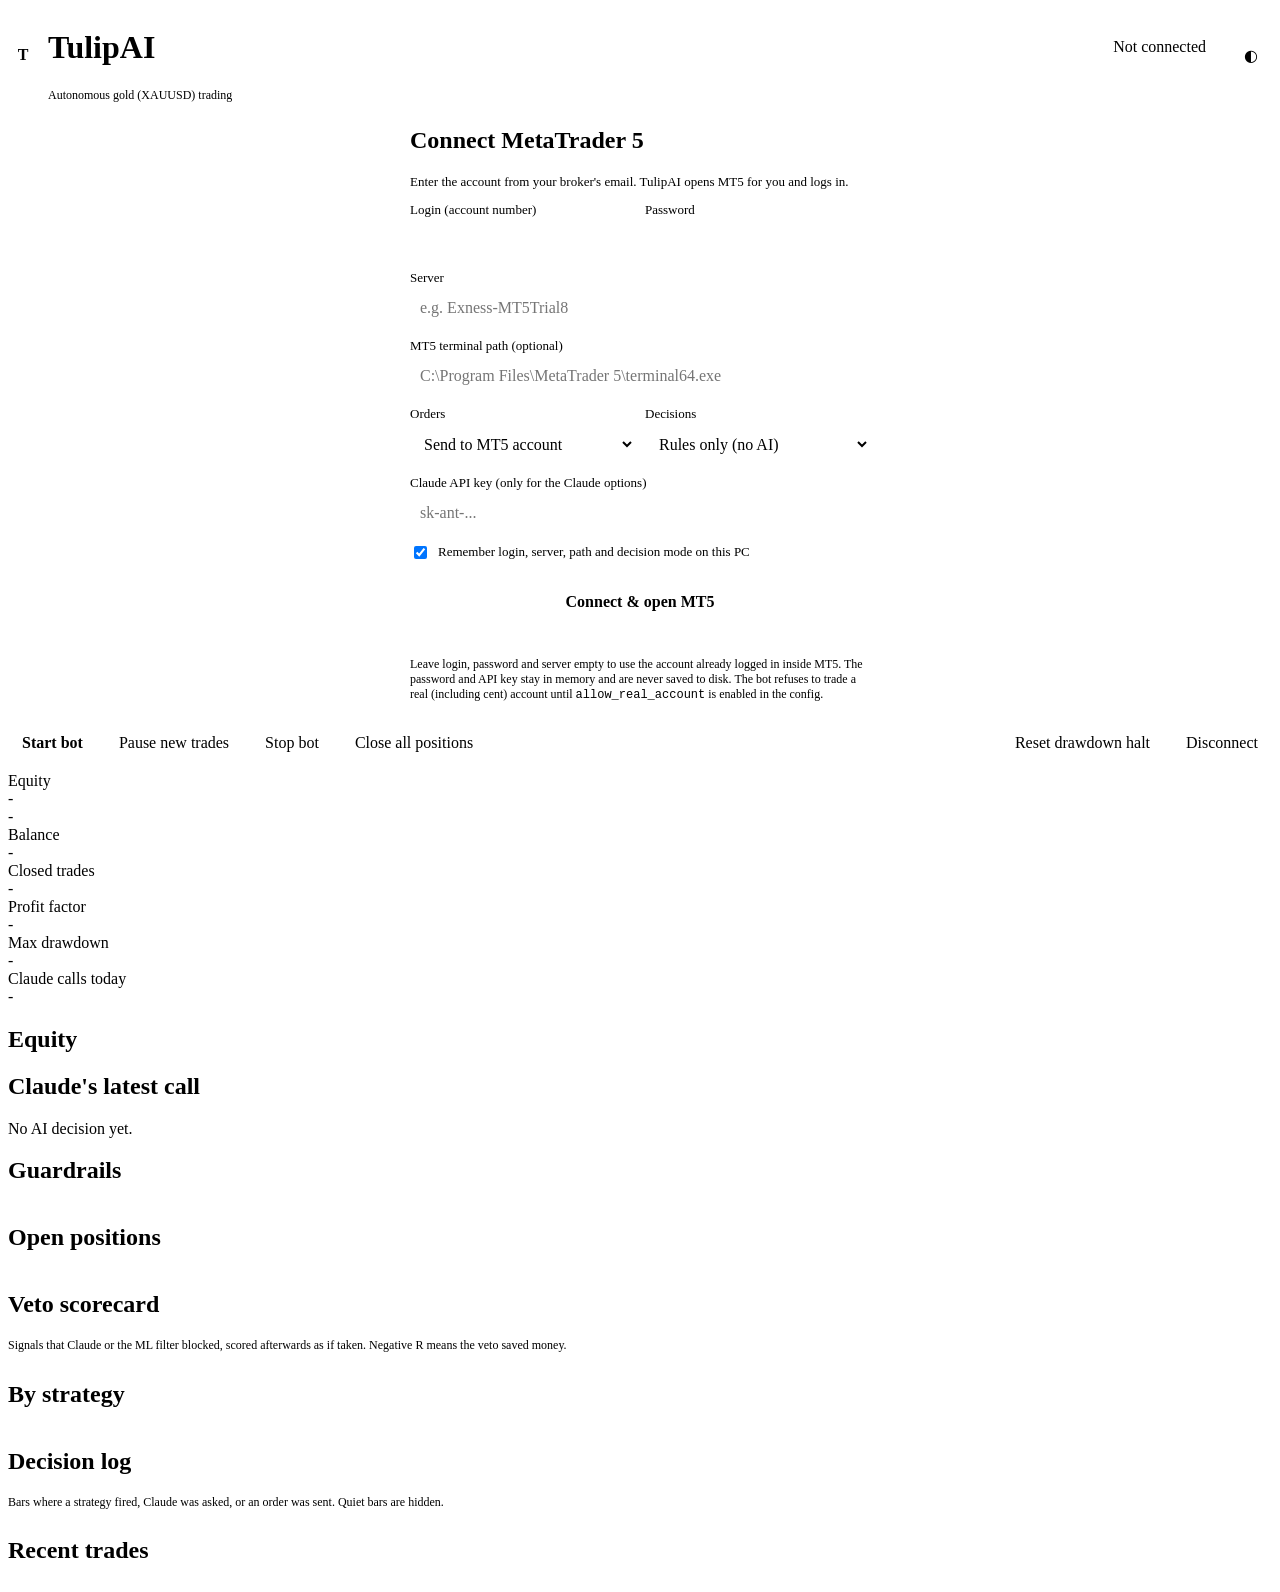
<file: tulipai/panel/index.html>
<!doctype html>
<html lang="en">
<head>
<meta charset="utf-8">
<meta name="viewport" content="width=device-width, initial-scale=1">
<title>TulipAI Control Panel</title>
<style>
/*__THEME__*/
header { display: flex; align-items: center; justify-content: space-between; gap: 12px; flex-wrap: wrap; margin-bottom: 16px; }
.brand { display: flex; align-items: center; gap: 10px; }
.logo { width: 30px; height: 30px; border-radius: 8px; background: var(--accent); color: var(--accent-ink); display: grid; place-items: center; font-weight: 700; }
.pills { display: flex; gap: 8px; flex-wrap: wrap; }
.login { max-width: 460px; margin: 24px auto; }
label { display: block; font-size: 13px; color: var(--text-secondary); margin: 12px 0 4px; }
input, select {
  width: 100%; padding: 9px 10px; border-radius: 8px; border: 1px solid var(--border);
  background: var(--surface-2); color: var(--text-primary); font: inherit;
}
input:focus, select:focus, button:focus-visible { outline: 2px solid var(--accent); outline-offset: 1px; }
.row2 { display: grid; grid-template-columns: 1fr 1fr; gap: 10px; }
.check { display: flex; align-items: center; gap: 8px; margin-top: 12px; color: var(--text-secondary); font-size: 13px; }
.check input { width: auto; }
button {
  font: inherit; border-radius: 8px; padding: 8px 14px; cursor: pointer;
  border: 1px solid var(--border); background: var(--surface-1); color: var(--text-primary);
}
button.primary { background: var(--accent); color: var(--accent-ink); border-color: transparent; font-weight: 600; }
button.danger { color: var(--bad-ink); }
button:disabled { opacity: 0.5; cursor: default; }
.wide { width: 100%; margin-top: 16px; padding: 11px; }
.controls { display: flex; gap: 8px; flex-wrap: wrap; margin-bottom: 12px; align-items: center; }
.spacer { flex: 1; }
.banner { border-radius: 10px; padding: 10px 14px; margin-bottom: 12px; border: 1px solid var(--border); background: var(--surface-2); }
.banner b { margin-right: 6px; }
.error { color: var(--bad-ink); font-size: 13px; margin-top: 10px; min-height: 1em; }
.note { font-size: 12px; color: var(--text-muted); margin-top: 12px; }
.meter { height: 8px; border-radius: 4px; background: var(--surface-2); overflow: hidden; margin: 6px 0 10px; }
.meter > div { height: 100%; background: var(--accent); border-radius: 4px; }
.kv { display: grid; grid-template-columns: auto 1fr; gap: 4px 12px; font-size: 13px; }
.kv dt { color: var(--text-secondary); }
.kv dd { margin: 0; font-variant-numeric: tabular-nums; }
.reason { font-size: 13px; color: var(--text-primary); white-space: pre-wrap; }
.section { margin-top: 12px; }
td.wrap-text { white-space: normal; min-width: 220px; }
.hero .value .unit { font-size: 18px; font-weight: 500; color: var(--text-secondary); }
@media (max-width: 480px) { .row2 { grid-template-columns: 1fr; } .hero { grid-column: 1 / -1 !important; } }
</style>
</head>
<body>
<div class="wrap">
  <header>
    <div class="brand">
      <div class="logo" aria-hidden="true">T</div>
      <div><h1>TulipAI</h1><div class="muted" style="font-size:12px">Autonomous gold (XAUUSD) trading</div></div>
    </div>
    <div class="pills">
      <span class="pill" id="p-conn"><span class="dot" style="background:var(--text-muted)"></span><span>Not connected</span></span>
      <span class="pill hidden" id="p-acct"></span>
      <span class="pill hidden" id="p-run"></span>
      <button id="theme" title="Toggle light/dark" aria-label="Toggle light or dark theme">◐</button>
    </div>
  </header>

  <!-- ------------------------------------------------------------- login -->
  <section id="login" class="card login">
    <h2>Connect MetaTrader 5</h2>
    <p class="secondary" style="margin:6px 0 0;font-size:13px">Enter the account from your broker's email. TulipAI opens MT5 for you and logs in.</p>
    <form id="f">
      <div class="row2">
        <div><label for="login-id">Login (account number)</label><input id="login-id" inputmode="numeric" autocomplete="username"></div>
        <div><label for="pw">Password</label><input id="pw" type="password" autocomplete="current-password"></div>
      </div>
      <label for="server">Server</label>
      <input id="server" placeholder="e.g. Exness-MT5Trial8" autocomplete="off">
      <label for="path">MT5 terminal path (optional)</label>
      <input id="path" placeholder="C:\Program Files\MetaTrader 5\terminal64.exe" autocomplete="off">
      <div class="row2">
        <div>
          <label for="broker">Orders</label>
          <select id="broker">
            <option value="mt5">Send to MT5 account</option>
            <option value="paper">Paper (simulate, no orders)</option>
          </select>
        </div>
        <div>
          <label for="aimode">Decisions</label>
          <select id="aimode">
            <option value="off">Rules only (no AI)</option>
            <option value="filter">Rules + Claude approves</option>
            <option value="autonomous">Claude decides (experimental)</option>
          </select>
        </div>
      </div>
      <label for="apikey" id="apikey-label">Claude API key (only for the Claude options)</label>
      <input id="apikey" type="password" placeholder="sk-ant-..." autocomplete="off">
      <label class="check"><input type="checkbox" id="remember" checked> Remember login, server, path and decision mode on this PC</label>
      <button class="primary wide" id="connect" type="submit">Connect &amp; open MT5</button>
      <div class="error" id="login-err" role="alert"></div>
      <p class="note">Leave login, password and server empty to use the account already logged in inside MT5. The password and API key stay in memory and are never saved to disk. The bot refuses to trade a real (including cent) account until <code>allow_real_account</code> is enabled in the config.</p>
    </form>
  </section>

  <!-- ------------------------------------------------------------- dashboard -->
  <section id="dash" class="hidden">
    <div class="controls">
      <button class="primary" id="b-start">Start bot</button>
      <button id="b-pause">Pause new trades</button>
      <button id="b-stop">Stop bot</button>
      <button class="danger" id="b-close">Close all positions</button>
      <span class="spacer"></span>
      <button id="b-reset" class="hidden">Reset drawdown halt</button>
      <button id="b-disc">Disconnect</button>
    </div>
    <div id="banners"></div>

    <div class="grid tiles">
      <div class="card tile hero" style="grid-column: span 2">
        <div class="label">Equity</div>
        <div class="value" id="k-equity">-</div>
        <div class="delta" id="k-today">-</div>
      </div>
      <div class="card tile"><div class="label">Balance</div><div class="value" id="k-balance">-</div></div>
      <div class="card tile"><div class="label">Closed trades</div><div class="value" id="k-trades">-</div><div class="delta muted" id="k-wr"></div></div>
      <div class="card tile"><div class="label">Profit factor</div><div class="value" id="k-pf">-</div><div class="delta muted" id="k-r"></div></div>
      <div class="card tile"><div class="label">Max drawdown</div><div class="value" id="k-dd">-</div></div>
      <div class="card tile ai-only"><div class="label">Claude calls today</div><div class="value" id="k-ai">-</div><div class="delta muted" id="k-aicost"></div></div>
    </div>

    <div class="card section">
      <h2>Equity</h2>
      <div id="eq-chart"></div>
    </div>

    <div class="grid two section">
      <div class="card ai-only">
        <h2>Claude's latest call</h2>
        <div id="ai-box" class="muted">No AI decision yet.</div>
      </div>
      <div class="card">
        <h2>Guardrails</h2>
        <dl class="kv" id="risk-box"></dl>
      </div>
    </div>

    <div class="card section">
      <h2>Open positions</h2>
      <div class="table-scroll"><table id="t-pos"></table></div>
    </div>

    <div class="grid two section">
      <div class="card ai-only" id="veto-card">
        <h2>Veto scorecard</h2>
        <p class="muted" style="font-size:12px;margin:0 0 8px">Signals that Claude or the ML filter blocked, scored afterwards as if taken. Negative R means the veto saved money.</p>
        <div class="table-scroll"><table id="t-veto"></table></div>
      </div>
      <div class="card">
        <h2>By strategy</h2>
        <div class="table-scroll"><table id="t-strat"></table></div>
      </div>
    </div>

    <div class="card section">
      <h2>Decision log</h2>
      <p class="muted" style="font-size:12px;margin:0 0 8px">Bars where a strategy fired, Claude was asked, or an order was sent. Quiet bars are hidden.</p>
      <div class="table-scroll table-tall"><table id="t-dec"></table></div>
    </div>

    <div class="card section">
      <h2>Recent trades</h2>
      <div class="table-scroll"><table id="t-trades"></table></div>
    </div>
  </section>
</div>

<script>
/*__CHARTS__*/
</script>
<script>
(function () {
  const TOKEN = "__TOKEN__";
  const SAVED = __SETTINGS__;
  const $ = (id) => document.getElementById(id);
  const fmt = (v, d = 2) => (v === null || v === undefined || v === "" || isNaN(v)) ? "-" : TulipCharts.fmt(Number(v), d);
  const signed = (v, d = 2) => (v > 0 ? "+" : v < 0 ? "−" : "") + fmt(Math.abs(v), d);
  let state = null, busy = false;

  async function api(path, body) {
    const opt = { method: body === undefined ? "GET" : "POST", headers: { "X-Tulip-Token": TOKEN, "Content-Type": "application/json" } };
    if (body !== undefined) opt.body = JSON.stringify(body);
    const r = await fetch(path, opt);
    return r.json();
  }

  // theme toggle (remembered per browser)
  try { const t = localStorage.getItem("tulip-theme"); if (t) document.documentElement.dataset.theme = t; } catch (e) {}
  $("theme").onclick = () => {
    const cur = document.documentElement.dataset.theme || (matchMedia("(prefers-color-scheme: dark)").matches ? "dark" : "light");
    const next = cur === "dark" ? "light" : "dark";
    document.documentElement.dataset.theme = next;
    try { localStorage.setItem("tulip-theme", next); } catch (e) {}
    if (state) render(state);
  };

  // prefill
  if (SAVED.login) $("login-id").value = SAVED.login;
  if (SAVED.server) $("server").value = SAVED.server;
  if (SAVED.path) $("path").value = SAVED.path;
  if (SAVED.broker) $("broker").value = SAVED.broker;
  if (SAVED.ai_mode) $("aimode").value = SAVED.ai_mode;
  const syncKey = () => { const on = $("aimode").value !== "off"; $("apikey").disabled = !on; $("apikey-label").classList.toggle("muted", !on); };
  $("aimode").onchange = syncKey; syncKey();

  $("f").onsubmit = async (ev) => {
    ev.preventDefault();
    $("connect").disabled = true; $("connect").textContent = "Opening MT5 and logging in...";
    $("login-err").textContent = "";
    try {
      const res = await api("/api/connect", {
        login: $("login-id").value.trim(), password: $("pw").value, server: $("server").value.trim(),
        path: $("path").value.trim(), broker: $("broker").value, ai_mode: $("aimode").value,
        api_key: $("apikey").value.trim(), remember: $("remember").checked,
      });
      if (!res.ok) { $("login-err").textContent = res.error || "Connection failed"; }
      else { $("pw").value = ""; $("apikey").value = ""; await refresh(); }
    } catch (e) { $("login-err").textContent = "Panel not reachable: " + e; }
    $("connect").disabled = false; $("connect").textContent = "Connect & open MT5";
  };

  const act = (path, body, confirmMsg) => async () => {
    if (confirmMsg && !confirm(confirmMsg)) return;
    if (busy) return; busy = true;
    try { const r = await api(path, body || {}); if (r && r.ok === false) alert(r.error); } finally { busy = false; }
    refresh();
  };
  $("b-start").onclick = act("/api/start");
  $("b-stop").onclick = act("/api/stop");
  $("b-close").onclick = act("/api/close_all", {}, "Close ALL bot positions at market now?");
  $("b-disc").onclick = act("/api/disconnect");
  $("b-reset").onclick = act("/api/reset_halt", {}, "Reset the max-drawdown halt and allow trading again?");
  $("b-pause").onclick = () => act("/api/pause", { paused: !(state && state.paused) })();

  function pill(el, color, text) {
    el.classList.remove("hidden");
    el.replaceChildren();
    const d = document.createElement("span"); d.className = "dot"; d.style.background = color;
    const t = document.createElement("span"); t.textContent = text;
    el.append(d, t);
  }

  function table(el, cols, rows, empty) {
    el.replaceChildren();
    const thead = document.createElement("thead"), tr = document.createElement("tr");
    cols.forEach((c) => { const th = document.createElement("th"); th.textContent = c[0]; tr.appendChild(th); });
    thead.appendChild(tr); el.appendChild(thead);
    const tb = document.createElement("tbody");
    if (!rows.length) {
      const r = document.createElement("tr"), td = document.createElement("td");
      td.colSpan = cols.length; td.className = "muted"; td.textContent = empty || "Nothing yet.";
      r.appendChild(td); tb.appendChild(r);
    }
    rows.forEach((row) => {
      const r = document.createElement("tr");
      cols.forEach((c) => {
        const td = document.createElement("td");
        const v = c[1](row);
        if (v && typeof v === "object" && v.cls !== undefined) { td.textContent = v.text; td.className = v.cls; }
        else td.textContent = v;
        if (c[2]) td.classList.add(c[2]);
        r.appendChild(td);
      });
      tb.appendChild(r);
    });
    el.appendChild(tb);
  }
  const pnlCell = (v) => ({ text: v === "" || v === null ? "-" : signed(Number(v)), cls: Number(v) > 0 ? "up" : Number(v) < 0 ? "down" : "" });
  const side = (s) => (Number(s) > 0 ? "BUY" : "SELL");
  const t16 = (s) => (s ? String(s).replace("T", " ").slice(0, 16) : "-");

  function render(s) {
    state = s;
    $("login").classList.toggle("hidden", s.connected);
    $("dash").classList.toggle("hidden", !s.connected);
    if (!s.connected) {
      pill($("p-conn"), "var(--text-muted)", "Not connected");
      $("p-acct").classList.add("hidden"); $("p-run").classList.add("hidden");
      return;
    }
    const a = s.account || {}, st = s.stats || {}, eng = s.engine || {}, cur = a.currency || "";
    const aiOn = s.ai_mode !== "off", hasVetoes = Object.keys(st.vetoes || {}).length > 0;
    document.querySelectorAll(".ai-only").forEach((el) => el.classList.toggle("hidden", !aiOn));
    $("veto-card").classList.toggle("hidden", !(aiOn || hasVetoes));
    pill($("p-conn"), "var(--good)", `${s.symbol || ""} ${s.timeframe} · ${s.mode === "paper" ? "paper" : "MT5"}`);
    pill($("p-acct"), a.is_demo ? "var(--good)" : "var(--critical)", `${a.is_demo ? "DEMO" : "REAL"} ${a.login || ""} · ${a.server || ""}`);
    pill($("p-run"), s.running ? (s.paused ? "var(--warning)" : "var(--good)") : "var(--text-muted)",
      s.running ? (s.paused ? "Running · entries paused" : "Running") : "Stopped");
    $("b-start").disabled = s.running; $("b-stop").disabled = !s.running;
    $("b-pause").textContent = s.paused ? "Resume new trades" : "Pause new trades";
    $("b-reset").classList.toggle("hidden", !(s.risk_state && s.risk_state.halted));

    const banners = $("banners"); banners.replaceChildren();
    const addBanner = (title, text) => {
      const b = document.createElement("div"); b.className = "banner";
      const t = document.createElement("b"); t.textContent = title; b.append(t, document.createTextNode(text));
      banners.appendChild(b);
    };
    (eng.warnings || []).forEach((w) => addBanner("Warning:", w));
    if (eng.news_warning) addBanner("News calendar:", eng.news_warning);
    if (eng.error) addBanner("Error:", eng.error);
    if (s.broker_error) addBanner("Broker:", s.broker_error);
    if (s.risk_state && s.risk_state.halted) addBanner("Halted:", s.risk_state.halt_reason);

    $("k-equity").replaceChildren(document.createTextNode(fmt(a.equity)));
    const curEl = document.createElement("span"); curEl.className = "unit"; curEl.textContent = ` ${cur}`;
    $("k-equity").appendChild(curEl);
    const today = st.today_pnl || 0;
    $("k-today").textContent = `${signed(today)} ${cur} today (${st.today_trades || 0} closed trades)`;
    $("k-today").className = "delta " + (today > 0 ? "up" : today < 0 ? "down" : "muted");
    $("k-balance").textContent = fmt(a.balance);
    $("k-trades").textContent = st.trades_total || 0;
    $("k-wr").textContent = `win rate ${fmt(st.win_rate, 1)}%`;
    $("k-pf").textContent = st.profit_factor === null ? "∞" : fmt(st.profit_factor);
    $("k-r").textContent = `avg ${signed(st.avg_r || 0)} R`;
    $("k-dd").textContent = `${fmt(st.max_dd_pct, 1)}%`;
    $("k-ai").textContent = st.ai ? st.ai.calls_today : 0;
    $("k-aicost").textContent = st.ai ? `≈ $${fmt(st.ai.est_cost_today_usd)} today · $${fmt(st.ai.est_cost_total_usd)} total` : "";

    TulipCharts.lineChart($("eq-chart"), [{ name: "Equity", color: "--series-1", points: st.equity_curve || [] }],
      { height: 240, label: "Account equity over time", empty: "The equity curve appears after the first closed bar." });

    const ai = eng.last_ai, box = $("ai-box");
    box.replaceChildren();
    if (!ai) { box.className = "muted"; box.textContent = s.ai_mode === "off" ? "AI mode is off - trading on rules only." : "No AI decision yet. Claude is called when a strategy fires (filter) or on schedule (autonomous)."; }
    else {
      box.className = "";
      const head = document.createElement("div");
      head.style.cssText = "display:flex;justify-content:space-between;align-items:baseline";
      const actEl = document.createElement("strong"); actEl.style.fontSize = "20px"; actEl.textContent = ai.action;
      const when = document.createElement("span"); when.className = "muted"; when.style.fontSize = "12px"; when.textContent = `${t16(ai.time)} UTC · bias ${ai.bias}`;
      head.append(actEl, when);
      const conf = document.createElement("div"); conf.className = "muted"; conf.style.fontSize = "12px"; conf.textContent = `confidence ${fmt(ai.confidence * 100, 0)}%`;
      const meter = document.createElement("div"); meter.className = "meter"; meter.setAttribute("role", "meter");
      const fill = document.createElement("div"); fill.style.width = `${Math.round(ai.confidence * 100)}%`; meter.appendChild(fill);
      const reason = document.createElement("div"); reason.className = "reason"; reason.textContent = ai.error ? `Error: ${ai.error}` : ai.reasoning;
      box.append(head, conf, meter, reason);
      if (ai.risks && ai.risks.length) {
        const ul = document.createElement("ul"); ul.style.cssText = "margin:8px 0 0;padding-left:18px;font-size:13px;color:var(--text-secondary)";
        ai.risks.forEach((r) => { const li = document.createElement("li"); li.textContent = r; ul.appendChild(li); });
        box.appendChild(ul);
      }
    }

    const retuneText = (e) => {
      const r = e.retune;
      if (!e.auto_retune) return "off (re-run research.bat monthly)";
      if (!r) return "automatic when a new month starts";
      if (r.state === "running") return `re-tuning now (started ${t16(r.since)} UTC)...`;
      if (r.state === "failed") return `failed ${t16(r.at)} UTC: ${r.error} - keeping current settings, retry in 6 h`;
      return `done ${t16(r.at)} UTC on ${r.train}: ${r.trades} trades, avg ${signed(r.avg_r || 0)} R`;
    };
    const rs = s.risk_state || {}, kv = $("risk-box"); kv.replaceChildren();
    const ld = eng.last_decision || {};
    [["Risk per trade", `${s.risk_pct}% of equity`], ["Decisions", { off: "rules only (no AI)", filter: "rules + Claude approves", autonomous: "Claude decides" }[s.ai_mode] || s.ai_mode], ["Trades today", rs.trades_today ?? 0],
     ["Loss streak", rs.consecutive_losses ?? 0], ["Cooldown until", rs.cooldown_until ? t16(rs.cooldown_until) : "-"],
     ["Day start equity", fmt(rs.day_start_equity)], ["Peak equity", fmt(rs.peak_equity)],
     ["Last bar", t16(eng.last_bar)], ["Last decision", ld.action ? `${ld.action} - ${ld.reason || ""}` : "-"],
     ["Server time", eng.server_time || "-"], ["Strategy settings", eng.strategy_source || "-"],
     ["Monthly re-tune", retuneText(eng)]].forEach(([k, v]) => {
      const dt = document.createElement("dt"); dt.textContent = k;
      const dd = document.createElement("dd"); dd.textContent = v;
      kv.append(dt, dd);
    });

    table($("t-pos"), [["Ticket", (r) => r.ticket], ["Side", (r) => side(r.side)], ["Lots", (r) => r.volume], ["Entry", (r) => fmt(r.entry)],
      ["SL", (r) => fmt(r.sl)], ["TP", (r) => fmt(r.tp)], ["Opened (UTC)", (r) => t16(r.open_time)], ["P/L", (r) => pnlCell(r.profit)]],
      s.positions || [], "No open positions.");

    const vrows = Object.entries(st.vetoes || {}).map(([k, v]) => ({ k, ...v }));
    table($("t-veto"), [["Source", (r) => r.k.replace("_veto", "").toUpperCase()], ["Vetoed", (r) => r.count], ["Scored", (r) => r.resolved],
      ["Avg R if taken", (r) => (r.avg_r_if_taken === null ? "-" : signed(r.avg_r_if_taken))], ["R saved", (r) => pnlCell(r.total_r_avoided)]],
      vrows, "No vetoes yet.");

    const srows = Object.entries(st.by_strategy || {}).map(([k, v]) => ({ k, ...v }));
    table($("t-strat"), [["Strategy", (r) => r.k], ["Trades", (r) => r.trades], ["Win %", (r) => fmt(r.win_rate, 1)],
      ["Avg R", (r) => signed(r.avg_r)], ["P/L", (r) => pnlCell(r.pnl)]], srows, "No closed trades yet.");

    const decRows = (s.decisions || []).slice().reverse();
    const decCols = [["Bar (UTC)", (r) => t16(r.bar_time)], ["Signal", (r) => (r.signal ? `${side(r.signal)} ${r.strategy}` : "-")]];
    if (decRows.some((r) => r.ml_prob !== "")) decCols.push(["ML p", (r) => (r.ml_prob === "" ? "-" : fmt(r.ml_prob))]);
    if (aiOn || decRows.some((r) => r.ai_action)) decCols.push(["Claude", (r) => (r.ai_action ? `${r.ai_action} ${fmt(r.ai_confidence * 100, 0)}%` : "-")]);
    decCols.push(["Action", (r) => r.final_action], ["Why", (r) => r.reason, "wrap-text"]);
    table($("t-dec"), decCols,
      decRows, "Waiting for the first closed bar.");

    table($("t-trades"), [["Opened", (r) => t16(r.open_time)], ["Side", (r) => side(r.side)], ["Strategy", (r) => r.strategy],
      ["Lots", (r) => r.volume], ["Entry", (r) => fmt(r.entry)], ["Exit", (r) => (r.exit === "" ? "open" : fmt(r.exit))],
      ["R", (r) => (r.r_multiple === "" ? "-" : signed(r.r_multiple))], ["P/L", (r) => pnlCell(r.pnl)], ["Exit reason", (r) => r.exit_reason || "-"]],
      (s.trades || []).slice().reverse(), "No trades yet.");
  }

  async function refresh() {
    try { render(await api("/api/status")); } catch (e) { /* panel restarting */ }
  }
  refresh();
  setInterval(() => { if (!document.hidden) refresh(); }, 4000);
  let rt; addEventListener("resize", () => { clearTimeout(rt); rt = setTimeout(() => state && render(state), 200); });
})();
</script>
</body>
</html>
</file>
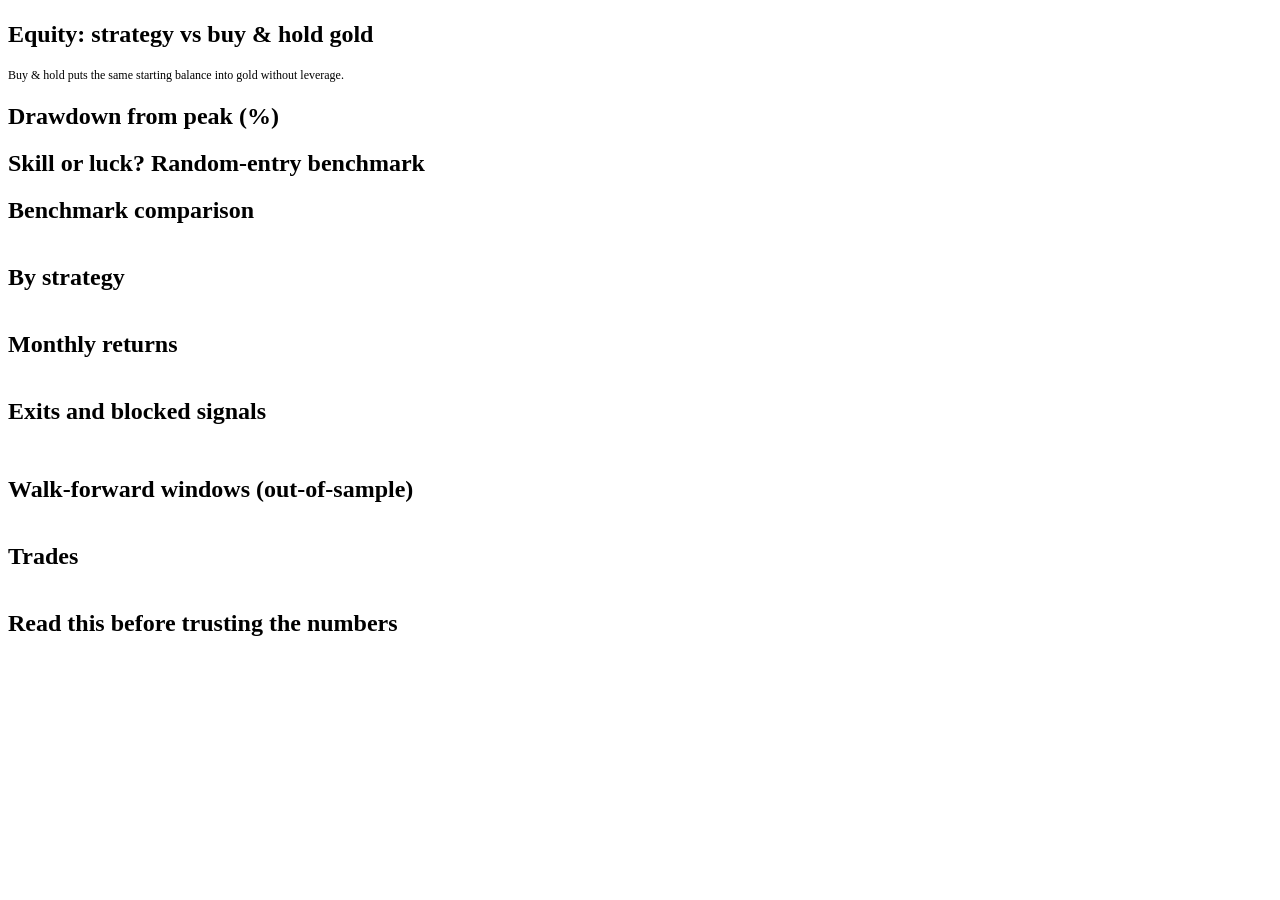
<file: tulipai/web/report.html>
<!doctype html>
<html lang="en">
<head>
<meta charset="utf-8">
<meta name="viewport" content="width=device-width, initial-scale=1">
<title>__TITLE__</title>
<style>
/*__THEME__*/
.head { margin-bottom: 16px; }
.head p { margin: 4px 0 0; }
.verdict { border-radius: 10px; padding: 12px 14px; margin-bottom: 12px; border: 1px solid var(--border); background: var(--surface-2); }
.verdict b { margin-right: 6px; }
.section { margin-top: 12px; }
.notes li { margin: 4px 0; color: var(--text-secondary); }
.tabs { display: flex; gap: 6px; margin-bottom: 8px; }
.tabs button { font: inherit; font-size: 12px; border: 1px solid var(--border); background: var(--surface-1); color: var(--text-secondary); border-radius: 999px; padding: 3px 10px; cursor: pointer; }
.tabs button[aria-pressed="true"] { background: var(--surface-2); color: var(--text-primary); font-weight: 600; }
</style>
</head>
<body>
<div class="wrap">
  <div class="head">
    <h1 id="title"></h1>
    <p class="secondary" id="subtitle"></p>
  </div>
  <div id="verdict"></div>
  <div class="grid tiles" id="tiles"></div>

  <div class="card section">
    <h2>Equity: strategy vs buy &amp; hold gold</h2>
    <p class="muted" style="font-size:12px;margin:0 0 8px">Buy &amp; hold puts the same starting balance into gold without leverage.</p>
    <div id="eq"></div>
  </div>

  <div class="grid two section">
    <div class="card">
      <h2>Drawdown from peak (%)</h2>
      <div id="dd"></div>
    </div>
    <div class="card">
      <h2>Skill or luck? Random-entry benchmark</h2>
      <p class="muted" style="font-size:12px;margin:0 0 8px" id="rand-sub"></p>
      <div id="hist"></div>
    </div>
  </div>

  <div class="grid two section">
    <div class="card">
      <h2>Benchmark comparison</h2>
      <div class="table-scroll"><table id="t-bench"></table></div>
    </div>
    <div class="card">
      <h2>By strategy</h2>
      <div class="table-scroll"><table id="t-strat"></table></div>
    </div>
  </div>

  <div class="grid two section">
    <div class="card">
      <h2>Monthly returns</h2>
      <div class="table-scroll"><table id="t-month"></table></div>
    </div>
    <div class="card">
      <h2>Exits and blocked signals</h2>
      <div class="table-scroll"><table id="t-exit"></table></div>
      <div class="table-scroll" style="margin-top:12px"><table id="t-block"></table></div>
    </div>
  </div>

  <div class="card section" id="wf-card">
    <h2>Walk-forward windows (out-of-sample)</h2>
    <div class="table-scroll"><table id="t-wf"></table></div>
  </div>

  <div class="card section">
    <h2>Trades</h2>
    <div class="table-scroll table-tall"><table id="t-trades"></table></div>
  </div>

  <div class="card section">
    <h2>Read this before trusting the numbers</h2>
    <ul class="notes" id="notes"></ul>
  </div>
</div>
<script type="application/json" id="data">__DATA__</script>
<script>
/*__CHARTS__*/
</script>
<script>
(function () {
  const D = JSON.parse(document.getElementById("data").textContent);
  const $ = (id) => document.getElementById(id);
  const fmt = (v, d = 2) => (v === null || v === undefined || isNaN(v)) ? "-" : TulipCharts.fmt(Number(v), d);
  const signed = (v, d = 2) => (v === null || v === undefined) ? "-" : (v > 0 ? "+" : v < 0 ? "−" : "") + fmt(Math.abs(v), d);
  const M = D.metrics, cur = D.currency ? " " + D.currency : "";
  $("title").textContent = D.title;
  $("subtitle").textContent = D.subtitle;

  if (D.random && D.random.verdict) {
    const v = document.createElement("div"); v.className = "verdict";
    const b = document.createElement("b"); b.textContent = "Verdict:";
    v.append(b, document.createTextNode(`${D.random.verdict} (p = ${fmt(D.random.p_value, 3)}, beats ${fmt(D.random.strategy_percentile, 0)}% of ${D.random.n_sims} random runs)`));
    $("verdict").appendChild(v);
  }

  const tiles = [
    ["Net profit", `${signed(M.net_profit)}${cur}`, `${signed(M.return_pct)}% return`, M.net_profit],
    ["Max drawdown", `${fmt(M.max_dd_pct, 1)}%`, `Calmar ${fmt(M.calmar)}`],
    ["Profit factor", M.profit_factor === null ? "∞" : fmt(M.profit_factor), `win rate ${fmt(M.win_rate, 1)}%`],
    ["Trades", M.trades, `long ${M.long_trades || 0} · short ${M.short_trades || 0}`],
    ["Avg R per trade", signed(M.avg_r, 3), `total ${signed(M.total_r, 1)} R`],
    ["Sharpe", fmt(M.sharpe), `Sortino ${fmt(M.sortino)}`],
  ];
  tiles.forEach(([label, value, delta, sign]) => {
    const c = document.createElement("div"); c.className = "card tile";
    const l = document.createElement("div"); l.className = "label"; l.textContent = label;
    const v = document.createElement("div"); v.className = "value"; v.textContent = value;
    const d = document.createElement("div"); d.className = "delta " + (sign === undefined ? "muted" : sign > 0 ? "up" : sign < 0 ? "down" : "muted"); d.textContent = delta;
    c.append(l, v, d); $("tiles").appendChild(c);
  });

  function table(el, cols, rows, empty) {
    el.replaceChildren();
    const thead = document.createElement("thead"), tr = document.createElement("tr");
    cols.forEach((c) => { const th = document.createElement("th"); th.textContent = c[0]; tr.appendChild(th); });
    thead.appendChild(tr); el.appendChild(thead);
    const tb = document.createElement("tbody");
    if (!rows.length) { const r = document.createElement("tr"), td = document.createElement("td"); td.colSpan = cols.length; td.className = "muted"; td.textContent = empty || "None."; r.appendChild(td); tb.appendChild(r); }
    rows.forEach((row) => {
      const r = document.createElement("tr");
      cols.forEach((c) => {
        const td = document.createElement("td"), v = c[1](row);
        if (v && typeof v === "object") { td.textContent = v.text; td.className = v.cls; } else td.textContent = v;
        r.appendChild(td);
      });
      tb.appendChild(r);
    });
    el.appendChild(tb);
  }
  const tone = (v, text) => ({ text, cls: v > 0 ? "up" : v < 0 ? "down" : "" });

  function charts() {
    const series = [{ name: "Strategy", color: "--series-1", points: D.equity }];
    if (D.buy_hold && D.buy_hold.length) series.push({ name: "Buy & hold gold", color: "--series-2", points: D.buy_hold });
    TulipCharts.lineChart($("eq"), series, { height: 280, label: "Equity curve, strategy versus buy and hold" });
    TulipCharts.lineChart($("dd"), [{ name: "Drawdown %", color: "--series-1", points: D.drawdown }], { height: 200, baseline: 0, label: "Drawdown from peak in percent" });
    if (D.random && D.random.random_nets) {
      $("rand-sub").textContent = `Net profit of ${D.random.n_sims} runs with random entry times but the same sessions, risk rules, sizing, stop/target geometry and buy/sell mix (${Math.round((D.random.long_fraction ?? 0.5) * 100)}% buys). The line marks this strategy.`;
      TulipCharts.histogram($("hist"), D.random.random_nets, { value: D.random.strategy_net, label: "this strategy" }, { height: 200, label: "Distribution of random-entry results" });
    } else {
      $("rand-sub").textContent = D.random && D.random.note ? D.random.note : "Not run (use --mc N).";
    }
  }
  charts();
  let rt; addEventListener("resize", () => { clearTimeout(rt); rt = setTimeout(charts, 200); });

  const R = D.random || {};
  const bh = D.buy_hold && D.buy_hold.length ? D.buy_hold : null;
  const bhRet = bh ? (bh[bh.length - 1][1] / bh[0][1] - 1) * 100 : null;
  table($("t-bench"), [["", (r) => r[0]], ["Return %", (r) => r[1] === null ? "-" : tone(r[1], signed(r[1]))], ["Max DD %", (r) => fmt(r[2], 1)]], [
    ["This strategy", M.return_pct, M.max_dd_pct],
    ["Buy & hold gold", bhRet, null],
    ["Random entries (mean)", R.random_return_mean_pct ?? null, R.random_maxdd_mean_pct ?? null],
  ]);
  table($("t-strat"), [["Strategy", (r) => r[0]], ["Trades", (r) => r[1].trades], ["Win %", (r) => fmt(r[1].win_rate, 1)],
    ["Avg R", (r) => signed(r[1].avg_r)], ["P/L", (r) => tone(r[1].pnl, signed(r[1].pnl))]], Object.entries(M.by_strategy || {}));
  table($("t-month"), [["Month", (r) => r.month], ["Return %", (r) => tone(r.return_pct, signed(r.return_pct))]], D.monthly.slice().reverse());
  table($("t-exit"), [["Exit reason", (r) => r[0]], ["Count", (r) => r[1]]], Object.entries(M.exit_reasons || {}));
  table($("t-block"), [["Signal blocked by", (r) => r[0]], ["Count", (r) => r[1]]], Object.entries(D.blocked || {}), "No signals blocked.");
  if (D.windows && D.windows.length) {
    table($("t-wf"), [["Test period", (r) => r.test], ["Train trades", (r) => r.train_trades], ["Train avg R", (r) => signed(r.train_avg_r)],
      ["Test trades", (r) => r.test_trades], ["Test avg R", (r) => tone(r.test_avg_r, signed(r.test_avg_r))],
      ["Test return %", (r) => tone(r.test_return_pct, signed(r.test_return_pct))], ["Test max DD %", (r) => fmt(r.test_max_dd_pct, 1)]], D.windows);
  } else $("wf-card").classList.add("hidden");
  table($("t-trades"), [["Entry (UTC)", (r) => r.entry_time], ["Side", (r) => (r.side > 0 ? "BUY" : "SELL")], ["Strategy", (r) => r.strategy],
    ["Lots", (r) => r.lots], ["Entry", (r) => fmt(r.entry)], ["Exit", (r) => fmt(r.exit)], ["R", (r) => tone(r.r_multiple, signed(r.r_multiple))],
    ["P/L", (r) => tone(r.pnl, signed(r.pnl))], ["Reason", (r) => r.exit_reason]], D.trades.slice().reverse());
  D.notes.forEach((n) => { const li = document.createElement("li"); li.textContent = n; $("notes").appendChild(li); });
})();
</script>
</body>
</html>
</file>
